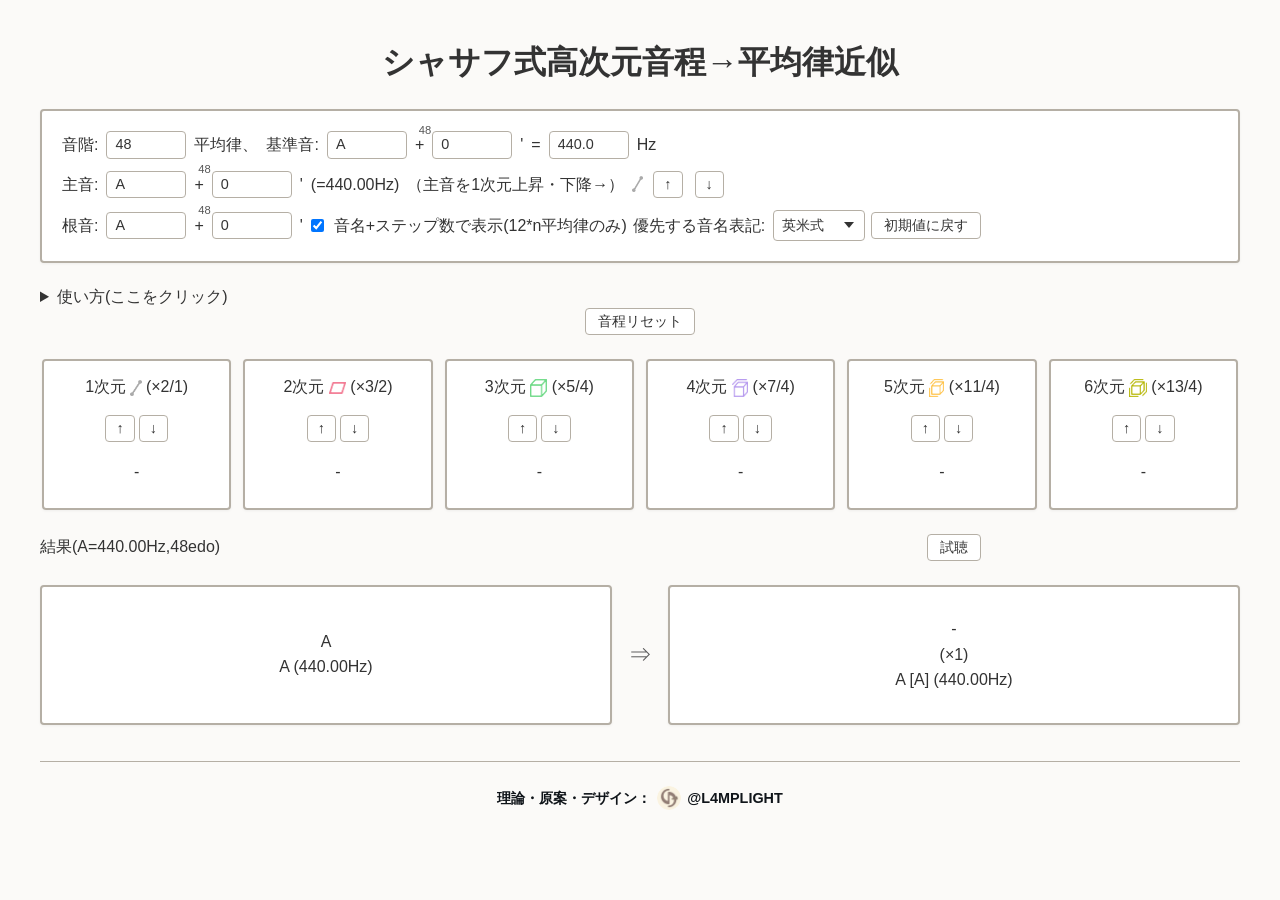
<file: index.html>
<!DOCTYPE html>
<html lang="ja">
<head>
    <meta charset="UTF-8">
    <meta name="viewport" content="width=device-width, initial-scale=1.0">
    <title>シャサフ式高次元音程→平均律近似</title>
    <link rel="stylesheet" href="style.css">
</head>

<body>
    <h1>シャサフ式高次元音程→平均律近似</h1>

    <!-- 1. 上部設定エリア -->
    <div class="base-scale">
        <div class="teto-input base-scale-row">
            <label for="base-edo">音階:</label>
            <input type="text" id="base-edo" class="short-input" value="48"
                   inputmode="numeric" pattern="[0-9]*"
                   title="有効な形式: 整数（1以上）">
            <span>平均律、</span>


            <label for="base-note">基準音:</label>
            <input type="text" id="base-pitch-is" class="short-input" value="A"
                   title="有効な形式: 音名（例: A, C#, Bb, Cis）">
            <span>+</span>

            <span class="sup-input-wrapper">
                <span id="for-offset-n-edo" class="sup-label">48</span>
                <input type="text" id="base-pitch-offset" class="short-input" value="0"
                       inputmode="numeric" pattern="-?[0-9]*"
                       title="有効な形式: 整数">
            </span>
            <span>'</span>
            <label for="base-pitch">=</label>
            <input type="number" id="base-pitch" class="short-input" value="440.0" step="0.1"
                   title="有効な形式: 正の数（例: 440.0）">
            <span>Hz</span>

        </div>
        <div class="teto-input base-scale-row">
            <label for="base-note">主音:</label>
            <input type="text" id="base-scale-tonic" class="short-input" value="A"
                   title="有効な形式: 音名（例: A, C#, Bb, Cis）">
            <span>+</span>

            <span class="sup-input-wrapper">
                <span id="for-offset-n-edo" class="sup-label">48</span>
                <input type="text" id="base-note-tonic-offset" class="short-input" value="0"
                       inputmode="numeric" pattern="-?[0-9]*"
                       title="有効な形式: 整数">
            </span>
            <span>'</span>
            <span id="base-scale-tonic-pitch">(=440.00Hz)</span>

            <span>（主音を1次元上昇・下降→）</span>
            <img src="1d-symbol.png" alt="1次元記号" class="dim-icon" id="dim-icon-1d">
            <button type="button" id="base-1d-up">↑</button>
            <button type="button" id="base-1d-down">↓</button>
        </div>


        <div class="base-note-input base-scale-row">
            <label for="base-note">根音:</label>
            <input type="text" id="base-note" class="short-input" value="A"
                   title="有効な形式: 音名（例: A, C#, Bb, Cis）">
            <span>+</span>

            <span class="sup-input-wrapper">
                <span id="for-offset-n-edo" class="sup-label">48</span>
                <input type="text" id="base-note-offset" class="short-input" value="0"
                       inputmode="numeric" pattern="-?[0-9]*"
                       title="有効な形式: 整数">
            </span>
            <span>'</span>

            <div class="option-input-row">
                <input type="checkbox" id="show-note-with-step" checked>
                <label for="show-note-with-step">音名+ステップ数で表示(12*n平均律のみ)</label>

                <div class="setting-group">
                    <label for="notation-mode">優先する音名表記:</label>
                    <select id="notation-mode" class="setting-select">
                        <option value="english" selected class="select-text">英米式</option>
                        <option value="german" class="select-text">ドイツ式</option>
                    </select>
                </div>

                <button type="button" id="btn-reset-scale" class="action-btn">初期値に戻す</button>
            </div>
        </div>
    </div>

    <!-- 2. ヘルプセクション -->
    <details class="help-section">
        <summary>使い方(ここをクリック)</summary>
        <div class="help-content">
            <ul>
                <li><b>基本設定:</b> 基準となる平均律（EDO）と主音（Tonic）、根音を設定します。「'」は、ステップ数を表しています。</li>
                <li>音名の表記方法は「日本語」「英語」「ドイツ語」に対応しています。同一表記のものは、選択した表記方法に従って表示されます。（Bなど）</li>
                <li><b>音程の入力:</b> 各次元の「↑」「↓」を押すと、次元に応じた純正比（3/2, 5/4…）が掛け合わされます。</li>
                <li> 「音名+ステップ数で表示」をONにしている場合、音名とステップ数の組み合わせで音程が表示されます。（12*n　平均律のみ）</li>
                <li><b>音の試聴:</b> 「試聴」ボタンを押すと、計算された和音・音程を実際の音で確認できます。（音量、音高に注意：正弦波で再生されます。）</li>
            </ul>
        </div>
    </details>

    <!-- 3. アクションバー -->
    <div class="action-bar">
        <button type="button" id="btn-reset-interval" class="action-btn">音程リセット</button>
    </div>

    <!-- 4. 次元入力エリア -->
    <div class="interval-input">
        <div class="interval-input-card">
            <div class="card-row"><span>1次元 <img src="1d-symbol.png" alt="1次元記号" class="dim-icon" id="dim-icon-1d-card"> (×2/1)</span></div>
            <div class="card-row">
                <button type="button" id="1d-up">↑</button>
                <button type="button" id="1d-down">↓</button>
            </div>
            <div class="card-row" id="1d-current-interval"><p>-</p></div>
        </div>

        <div class="interval-input-card">
            <div class="card-row"><span>2次元 <img src="2d-symbol.png" alt="2次元記号" class="dim-icon" id="dim-icon-2d-card"> (×3/2)</span></div>
            <div class="card-row">
                <button type="button" id="2d-up">↑</button>
                <button type="button" id="2d-down">↓</button>
            </div>
            <div class="card-row" id="2d-current-interval"><p>-</p></div>
        </div>

        <div class="interval-input-card">
            <div class="card-row"><span>3次元 <img src="3d-symbol.png" alt="3次元記号" class="dim-icon" id="dim-icon-3d-card"> (×5/4)</span></div>
            <div class="card-row">
                <button type="button" id="3d-up">↑</button>
                <button type="button" id="3d-down">↓</button>
            </div>
            <div class="card-row" id="3d-current-interval"><p>-</p></div>
        </div>

        <div class="interval-input-card">
            <div class="card-row"><span>4次元 <img src="4d-symbol.png" alt="4次元記号" class="dim-icon" id="dim-icon-4d-card"> (×7/4)</span></div>
            <div class="card-row">
                <button type="button" id="4d-up">↑</button>
                <button type="button" id="4d-down">↓</button>
            </div>
            <div class="card-row" id="4d-current-interval"><p>-</p></div>
        </div>

        <div class="interval-input-card">
            <div class="card-row"><span>5次元 <img src="5d-symbol.png" alt="5次元記号" class="dim-icon" id="dim-icon-5d-card"> (×11/4)</span></div>
            <div class="card-row">
                <button type="button" id="5d-up">↑</button>
                <button type="button" id="5d-down">↓</button>
            </div>
            <div class="card-row" id="5d-current-interval"><p>-</p></div>
        </div>

        <div class="interval-input-card">
            <div class="card-row"><span>6次元 <img src="6d-symbol.png" alt="6次元記号" class="dim-icon" id="dim-icon-6d-card"> (×13/4)</span></div>
            <div class="card-row">
                <button type="button" id="6d-up">↑</button>
                <button type="button" id="6d-down">↓</button>
            </div>
            <div class="card-row" id="6d-current-interval"><p>-</p></div>
        </div>
    </div>

    <!-- 5. 結果表示エリア -->
    <div class="result-container">
        <div class="result-header">
            <div id="result-base-scale">結果(A=440.00Hz,48edo)</div>
            <div class="result-header-spacer"></div>
            <div class="result-header-btn-area">
                <button type="button" id="btn-play-audio" class="action-btn play-btn">試聴</button>
            </div>
        </div>

        <div class="result">
            <div id="result-base-note" class="result-card">
                <div id="result-base-note-input">A</div> 
                <div id="result-base-note-output">A(440.00Hz)</div>
            </div>
            <div class="result-arrow">⇒</div>
            <div id="result-interval" class="result-card">
                <div id="result-interval-input">-</div> 
                <div id="result-interval-mult">(×1)</div> 
                <div id="result-interval-output">A(440.00Hz)</div>
            </div>
        </div>
    </div>

    <!-- フッター -->
    <footer class="credit-footer">
        <div class="credit-link-row">
            <span>理論・原案・デザイン：</span>
            <a href="https://x.com/lamplight_music" target="_blank" rel="noopener noreferrer" class="credit-link">
                <img src="lamplight_icon.png" alt="@lamplight_music icon" class="credit-icon">
                <span>@L4MPLIGHT</span>
            </a>
        </div>
    </footer>

    <script src="script.js"></script>
</body>
</html>
</file>
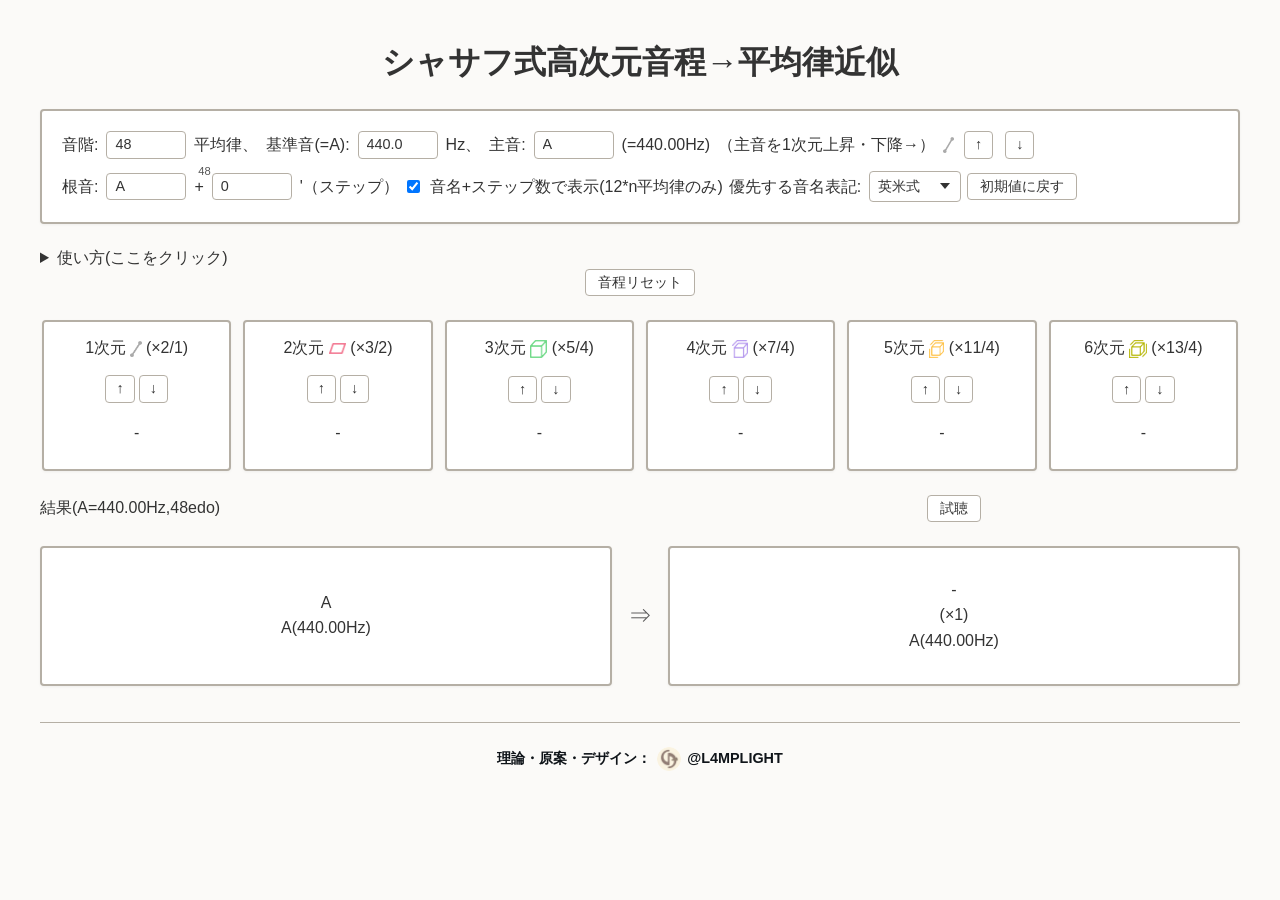
<file: main.html>
<!DOCTYPE html>
<html lang="ja">
<head>
    <meta charset="UTF-8">
    <meta name="viewport" content="width=device-width, initial-scale=1.0">
    <title>シャサフ式高次元音程→平均律近似</title>
    <link rel="stylesheet" href="style.css">
</head>

<body>
    <h1>シャサフ式高次元音程→平均律近似</h1>

    <!-- 1. 上部設定エリア -->
    <div class="base-scale">
        <div class="teto-input base-scale-row">
            <label for="base-edo">音階:</label>
            <input type="text" id="base-edo" class="short-input" value="48"
                   inputmode="numeric" pattern="[0-9]*"
                   title="有効な形式: 整数（1以上）">
            <span>平均律、</span>

            <label for="base-pitch">基準音(=A):</label>
            <input type="number" id="base-pitch" class="short-input" value="440.0" step="0.1"
                   title="有効な形式: 正の数（例: 440.0）">
            <span>Hz、</span>

            <label for="base-scale-tonic">主音:</label>
            <input type="text" id="base-scale-tonic" class="short-input" value="A"
                   title="有効な形式: 音名（例: A, C#, Bb, Cis）">
            <span id="base-scale-tonic-pitch">(=440.00Hz)</span>

            <span>（主音を1次元上昇・下降→）</span>
            <img src="1d-symbol.png" alt="1次元記号" class="dim-icon" id="dim-icon-1d">
            <button type="button" id="base-1d-up">↑</button>
            <button type="button" id="base-1d-down">↓</button>
        </div>

        <div class="base-note-input base-scale-row">
            <label for="base-note">根音:</label>
            <input type="text" id="base-note" class="short-input" value="A"
                   title="有効な形式: 音名（例: A, C#, Bb, Cis）">
            <span>+</span>

            <span class="sup-input-wrapper">
                <span id="for-offset-n-edo" class="sup-label">48</span>
                <input type="text" id="base-note-offset" class="short-input" value="0"
                       inputmode="numeric" pattern="-?[0-9]*"
                       title="有効な形式: 整数">
            </span>
            <span>'（ステップ）</span>

            <div class="option-input-row">
                <input type="checkbox" id="show-note-with-step" checked>
                <label for="show-note-with-step">音名+ステップ数で表示(12*n平均律のみ)</label>

                <div class="setting-group">
                    <label for="notation-mode">優先する音名表記:</label>
                    <select id="notation-mode" class="setting-select">
                        <option value="english" selected class="select-text">英米式</option>
                        <option value="german" class="select-text">ドイツ式</option>
                    </select>
                </div>

                <button type="button" id="btn-reset-scale" class="action-btn">初期値に戻す</button>
            </div>
        </div>
    </div>

    <!-- 2. ヘルプセクション -->
    <details class="help-section">
        <summary>使い方(ここをクリック)</summary>
        <div class="help-content">
            <ul>
                <li><b>基本設定:</b> 基準となる平均律（EDO）と主音（Tonic）、根音を設定します。</li>
                <li>音名の表記方法は「日本語」「英語」「ドイツ語」に対応しています。同一表記のものは、選択した表記方法に従って表示されます。（Bなど）</li>
                <li><b>音程の入力:</b> 各次元の「↑」「↓」を押すと、次元に応じた純正比（3/2, 5/4…）が掛け合わされます。</li>
                <li> 「音名+ステップ数で表示」をONにしている場合、音名とステップ数の組み合わせで音程が表示されます。（12*n　平均律のみ）</li>
                <li><b>音の試聴:</b> 「試聴」ボタンを押すと、計算された和音・音程を実際の音で確認できます。（音量、音高に注意：正弦波で再生されます。）</li>
            </ul>
        </div>
    </details>

    <!-- 3. アクションバー -->
    <div class="action-bar">
        <button type="button" id="btn-reset-interval" class="action-btn">音程リセット</button>
    </div>

    <!-- 4. 次元入力エリア -->
    <div class="interval-input">
        <div class="interval-input-card">
            <div class="card-row"><span>1次元 <img src="1d-symbol.png" alt="1次元記号" class="dim-icon" id="dim-icon-1d-card"> (×2/1)</span></div>
            <div class="card-row">
                <button type="button" id="1d-up">↑</button>
                <button type="button" id="1d-down">↓</button>
            </div>
            <div class="card-row" id="1d-current-interval"><p>-</p></div>
        </div>

        <div class="interval-input-card">
            <div class="card-row"><span>2次元 <img src="2d-symbol.png" alt="2次元記号" class="dim-icon" id="dim-icon-2d-card"> (×3/2)</span></div>
            <div class="card-row">
                <button type="button" id="2d-up">↑</button>
                <button type="button" id="2d-down">↓</button>
            </div>
            <div class="card-row" id="2d-current-interval"><p>-</p></div>
        </div>

        <div class="interval-input-card">
            <div class="card-row"><span>3次元 <img src="3d-symbol.png" alt="3次元記号" class="dim-icon" id="dim-icon-3d-card"> (×5/4)</span></div>
            <div class="card-row">
                <button type="button" id="3d-up">↑</button>
                <button type="button" id="3d-down">↓</button>
            </div>
            <div class="card-row" id="3d-current-interval"><p>-</p></div>
        </div>

        <div class="interval-input-card">
            <div class="card-row"><span>4次元 <img src="4d-symbol.png" alt="4次元記号" class="dim-icon" id="dim-icon-4d-card"> (×7/4)</span></div>
            <div class="card-row">
                <button type="button" id="4d-up">↑</button>
                <button type="button" id="4d-down">↓</button>
            </div>
            <div class="card-row" id="4d-current-interval"><p>-</p></div>
        </div>

        <div class="interval-input-card">
            <div class="card-row"><span>5次元 <img src="5d-symbol.png" alt="5次元記号" class="dim-icon" id="dim-icon-5d-card"> (×11/4)</span></div>
            <div class="card-row">
                <button type="button" id="5d-up">↑</button>
                <button type="button" id="5d-down">↓</button>
            </div>
            <div class="card-row" id="5d-current-interval"><p>-</p></div>
        </div>

        <div class="interval-input-card">
            <div class="card-row"><span>6次元 <img src="6d-symbol.png" alt="6次元記号" class="dim-icon" id="dim-icon-6d-card"> (×13/4)</span></div>
            <div class="card-row">
                <button type="button" id="6d-up">↑</button>
                <button type="button" id="6d-down">↓</button>
            </div>
            <div class="card-row" id="6d-current-interval"><p>-</p></div>
        </div>
    </div>

    <!-- 5. 結果表示エリア -->
    <div class="result-container">
        <div class="result-header">
            <div id="result-base-scale">結果(A=440.00Hz,48edo)</div>
            <div class="result-header-spacer"></div>
            <div class="result-header-btn-area">
                <button type="button" id="btn-play-audio" class="action-btn play-btn">試聴</button>
            </div>
        </div>

        <div class="result">
            <div id="result-base-note" class="result-card">
                <div id="result-base-note-input">A</div> 
                <div id="result-base-note-output">A(440.00Hz)</div>
            </div>
            <div class="result-arrow">⇒</div>
            <div id="result-interval" class="result-card">
                <div id="result-interval-input">-</div> 
                <div id="result-interval-mult">(×1)</div> 
                <div id="result-interval-output">A(440.00Hz)</div>
            </div>
        </div>
    </div>

    <!-- フッター -->
    <footer class="credit-footer">
        <div class="credit-link-row">
            <span>理論・原案・デザイン：</span>
            <a href="https://x.com/lamplight_music" target="_blank" rel="noopener noreferrer" class="credit-link">
                <img src="lamplight_icon.png" alt="@lamplight_music icon" class="credit-icon">
                <span>@L4MPLIGHT</span>
            </a>
        </div>
    </footer>

    <script src="script.js"></script>
</body>
</html>
</file>
<file: style.css>
/* ==========================================
 0. カラー変数定義（ライト / ダーク）
 ========================================== */
:root {
  --color-bg: #FBFAF8;
  --color-text: #333333;
  --color-muted: #555555;
  --color-border: #B5AFA5;
  --color-card-bg: #ffffff;
  --color-input-bg: #ffffff;
  --color-hover-bg: #f1f5f9;
  --color-hover-border: #64748b;
  --color-link: #0f1419;
  --color-error: #d9534f;
  --color-error-bg: #fff5f5;
  --color-shadow: rgba(0, 0, 0, 0.05);

  /* セレクトボックスの矢印色（SVGデータURI用にURLエンコード済み） */
  --select-arrow: url("data:image/svg+xml,%3Csvg xmlns='http://www.w3.org/2000/svg' width='10' height='6' viewBox='0 0 10 6'%3E%3Cpath d='M0 0L5 6L10 0Z' fill='%23333333'/%3E%3C/svg%3E");
}

@media (prefers-color-scheme: dark) {
  :root {
    --color-bg: #1e1e1c;
    --color-text: #e8e6e1;
    --color-muted: #b5b0a8;
    --color-border: #5a5449;
    --color-card-bg: #272a2a;
    --color-input-bg: #2a2a27;
    --color-hover-bg: #3a3a36;
    --color-hover-border: #8a8478;
    --color-link: #f0eee9;
    --color-error: #ef8a85;
    --color-error-bg: #3a2323;
    --color-shadow: rgba(0, 0, 0, 0.4);

    --select-arrow: url("data:image/svg+xml,%3Csvg xmlns='http://www.w3.org/2000/svg' width='10' height='6' viewBox='0 0 10 6'%3E%3Cpath d='M0 0L5 6L10 0Z' fill='%23e8e6e1'/%3E%3C/svg%3E");
  }
}

/* ==========================================
 1. 基本レイアウト & 共通設定
 ========================================== */
body {
  font-family: sans-serif;
  margin: 0 auto;
  padding: 40px;
  background-color: var(--color-bg);
  max-width: 1400px;
  color: var(--color-text);
  margin-top: -20px;
}

h1 {
  color: var(--color-text);
  text-align: center;
  margin-bottom: 24px;
}

/* 共通インライン・フォーム要素の統一 */
input[type="text"],
input[type="number"],
select,
button {
  font-family: inherit;
  font-size: 0.9rem;
  padding: 4px 8px;
  border: 1px solid var(--color-border);
  border-radius: 4px;
  background-color: var(--color-input-bg);
  color: var(--color-text);
  box-sizing: border-box;
  vertical-align: middle;
  line-height: 1.2;
}

input[type="checkbox"] {
  vertical-align: middle;
  margin: 0 4px 0 0;
}

label, span {
  font-size: 1em;
  vertical-align: middle;
  line-height: 1.2;
}

.short-input {
  width: 80px;
}

.base-scale-row {
  display: flex;
  flex-wrap: wrap;
  align-items: center; /* 行内の全要素を縦中央揃え */
  gap: 8px;
  width: 100%;
}

/* フォーム要素の上下揃えと高さを厳密に共通化 */
.base-scale-row input[type="text"],
.base-scale-row input[type="number"],
.base-scale-row select,
.base-scale-row button,
.base-scale-row label,
.base-scale-row span {
  vertical-align: middle;
  margin: 0;
}

/* セレクトボックスの高さを他インライン要素（ボタン・入力枠）と揃える */
.setting-select {
  appearance: none;
  -webkit-appearance: none;
  -moz-appearance: none;
  padding: 4px 26px 4px 8px; /* 右側に矢印分の余白を確保 */
  font-size: 0.9rem;
  border: 1px solid var(--color-border);
  border-radius: 4px;
  background-color: var(--color-input-bg);
  color: var(--color-text);
  cursor: pointer;
  box-sizing: border-box;
  height: 31px;
  line-height: 21px; /* height - border(2px) - padding上下(8px) と一致させる */

  /* 自前の矢印アイコン（右側中央に配置） */
  background-image: var(--select-arrow);
  background-repeat: no-repeat;
  background-position: right 10px center;
  background-size: 10px 6px;
}

.setting-select:hover {
  border-color: var(--color-hover-border);
}

/* ==========================================
 1.5 入力バリデーション（エラー表示）
 ========================================== */
input.input-error {
  border-color: var(--color-error) !important;
  background-color: var(--color-error-bg);
}

/* ==========================================
 2. ボタン & アクションバー
 ========================================== */
.action-bar {
  display: flex;
  justify-content: center;
  align-items: center;
  width: 100%;
  margin-bottom: 24px;
}

.card-header-btn {
  width: 100%;
  display: flex;
  justify-content: center;
  align-items: center;
  margin-bottom: 8px;
}

.action-btn {
  background-color: var(--color-input-bg);
  border: 1px solid var(--color-border);
  border-radius: 4px;
  padding: 4px 12px;
  font-size: 0.9rem;
  color: var(--color-text);
  cursor: pointer;
  transition: all 0.15s ease;
  text-align: center;
  align-self: center;
}

.action-btn:hover {
  background-color: var(--color-hover-bg);
  border-color: var(--color-hover-border);
}

.play-btn {
  background-color: var(--color-input-bg);
  border: 1px solid var(--color-border);
  cursor: pointer;
}

.action-bar .action-btn {
  margin-bottom: 0; /* 下マージンの消し忘れによるズレを防止 */
}

/* ==========================================
 3. 上部設定エリア (.base-scale)
 ========================================== */
.base-scale {
  background-color: var(--color-card-bg);
  border: 2px solid var(--color-border);
  border-radius: 4px;
  padding: 20px;
  box-shadow: 0 1px 3px var(--color-shadow);
  display: flex;
  flex-direction: column;
  align-items: flex-start;
  gap: 12px;
  margin-bottom: 24px;
}

.base-scale-row {
  display: flex;
  flex-wrap: wrap;
  align-items: center;
  gap: 8px;
  width: 100%;
}

.option-input-row {
  display: inline-flex;
  align-items: center;
  gap: 6px;
}

.setting-group {
  display: inline-flex;
  align-items: center;
  gap: 8px;
}
.select-text {
 align-self: center;
}

/* 上付き数値入力（EDO） */
.sup-input-wrapper {
  display: inline-flex;
  align-items: center;
  position: relative;
  margin: 0 2px;
}

.sup-label {
  font-size: 0.7em;
  line-height: 1;
  color: var(--color-muted);
  position: absolute;
  top: -0.6em;
  left: -1.2em;
}

.option-input-row .action-btn,
#btn-reset-scale {
  margin: 0;
  align-self: center;
}


/* ==========================================
 4. 次元入力エリア (.interval-input)
 ========================================== */
.interval-input {
  display: grid;
  grid-template-columns: repeat(1, 1fr);
  gap: 12px;
  padding: 0 2px;
  align-items: center;
  justify-content: space-between;
  margin-bottom: 24px;
}

.interval-input-card {
  background-color: var(--color-card-bg);
  color: var(--color-text);
  border: 2px solid var(--color-border);
  border-radius: 4px;
  padding: 16px; 
  display: flex;
  flex-direction: column;
  gap: 18px;
  justify-content: space-between;
  box-shadow: 0 1px 3px var(--color-shadow);
  width: 100%;
  height: 100%;
  box-sizing: border-box;
  transition: transform 0.15s ease, box-shadow 0.15s ease;
}

.interval-input-card button,
#base-1d-up,
#base-1d-down {
  padding: 4px 10px;
  margin: 0 2px;
  border: 1px solid var(--color-border);
  border-radius: 4px;
  background-color: var(--color-input-bg);
  color: var(--color-text);
  cursor: pointer;
  transition: background-color 0.15s ease;
}

.card-row {
  display: flex;
  justify-content: center;
  align-items: center;
  width: 100%;
}

.interval-input-card .card-row p {
  margin: 0;
  min-height: 2em; 
  line-height: 1.5;
  font-size: 1rem;
  text-align: center;
}

/* レスポンシブ設定 */
@media (min-width: 480px) {
  .interval-input {
    grid-template-columns: repeat(2, 1fr);
  }
}
@media (min-width: 768px) {
  .interval-input {
    grid-template-columns: repeat(3, 1fr);
  }
}
@media (min-width: 1125px) {
  .interval-input {
    grid-template-columns: repeat(6, 1fr);
  }
}


/* ==========================================
 5. 結果表示エリア (.result-container)
 ========================================== */
.result-container {
  margin-top: 24px;
  width: 100%;
}

.result-header {
  display: flex;
  align-items: center;
  justify-content: space-between;
  gap: 16px;
  margin-bottom: 24px;
  width: 100%;
}

#result-base-scale {
  flex: 1;
  color: var(--color-text);
  text-align: left;
}

.result-header-spacer {
  width: 24px;
}

.result-header-btn-area {
  flex: 1;
  display: flex;
  justify-content: center;
  align-items: center;
}

.result-header-btn-area .action-btn {
  margin-bottom: 0;
}

.result {
  display: flex;
  align-items: center;
  justify-content: center;
  gap: 16px;
  width: 100%;
}

.result-card {
  flex: 1; 
  background-color: var(--color-card-bg); 
  border: 2px solid var(--color-border); 
  color: var(--color-text);   
  border-radius: 4px;    
  padding: 24px 16px;  
  box-shadow: 0 1px 3px var(--color-shadow);
  box-sizing: border-box;
  display: flex;
  flex-direction: column;  
  align-items: center;   
  justify-content: center; 
  text-align: center;
  min-height: 140px; 
}

.result-card p,
.result-card div {
  min-height: 1.6em;
  line-height: 1.5;
}

.result-arrow {
  font-size: 24px;
  display: flex;
  align-items: center;
  justify-content: center;
  color: var(--color-muted);
  width: 24px;
}

/* ==========================================
 6. フッター & アイコン・画像表示設定
 ========================================== */
.credit-footer {
  margin-top: 36px;
  padding-top: 24px;
  display: flex;
  align-items: center;
  justify-content: center;
  border-top: 1px solid var(--color-border);
  gap: 8px;
  font-size: 0.9rem;
  color: var(--color-text);
  white-space: nowrap;
}

.credit-link-row,
.credit-link {
  display: inline-flex;
  align-items: center;
  gap: 6px;
  color: var(--color-link);
  text-decoration: none;
  font-weight: bold;
  white-space: nowrap;
}

.credit-link:hover {
  text-decoration: underline;
}

.credit-icon {
  width: 24px;
  height: 24px;
  border-radius: 50%;
  object-fit: cover;
  display: block;
}

/* 各次元の記号画像 */
.dim-icon {
  height: 1.1em;
  width: auto;
  vertical-align: middle;
  object-fit: contain;
}

#dim-icon-1d { height: 1.0em; }
#dim-icon-2d { height: 0.7em; }
#dim-icon-1d-card { height: 1.0em; }
#dim-icon-2d-card { height: 0.7em; }

/* 上付き文字（sup）の共通定義 */
sup {
  vertical-align: super !important;
  font-size: 0.8em;
}

/* 矢印アイコン共通スタイル */
.arrow-dim-icon {
  width: 1.2em;
  height: 1.2em;
  vertical-align: middle;
  display: inline-block;
  object-fit: contain;
  background-color: transparent !important;
  background: none !important;
}

/* 各次元ごとのカラーフィルター（SVG/画像用） */
.dim-color-1 { filter: brightness(0) saturate(100%) invert(76%) sepia(0%) saturate(1154%) hue-rotate(183deg) brightness(93%) contrast(81%); }
.dim-color-2 { filter: brightness(0) saturate(100%) invert(62%) sepia(29%) saturate(2278%) hue-rotate(307deg) brightness(107%) contrast(90%); }
.dim-color-3 { filter: brightness(0) saturate(100%) invert(84%) sepia(30%) saturate(690%) hue-rotate(72deg) brightness(88%) contrast(92%); }
.dim-color-4 { filter: brightness(0) saturate(100%) invert(64%) sepia(64%) saturate(762%) hue-rotate(206deg) brightness(99%) contrast(88%); }
.dim-color-5 { filter: brightness(0) saturate(100%) invert(70%) sepia(55%) saturate(479%) hue-rotate(357deg) brightness(102%) contrast(101%); }
.dim-color-6 { filter: brightness(0) saturate(100%) invert(61%) sepia(86%) saturate(2472%) hue-rotate(27deg) brightness(104%) contrast(104%); }
</file>
